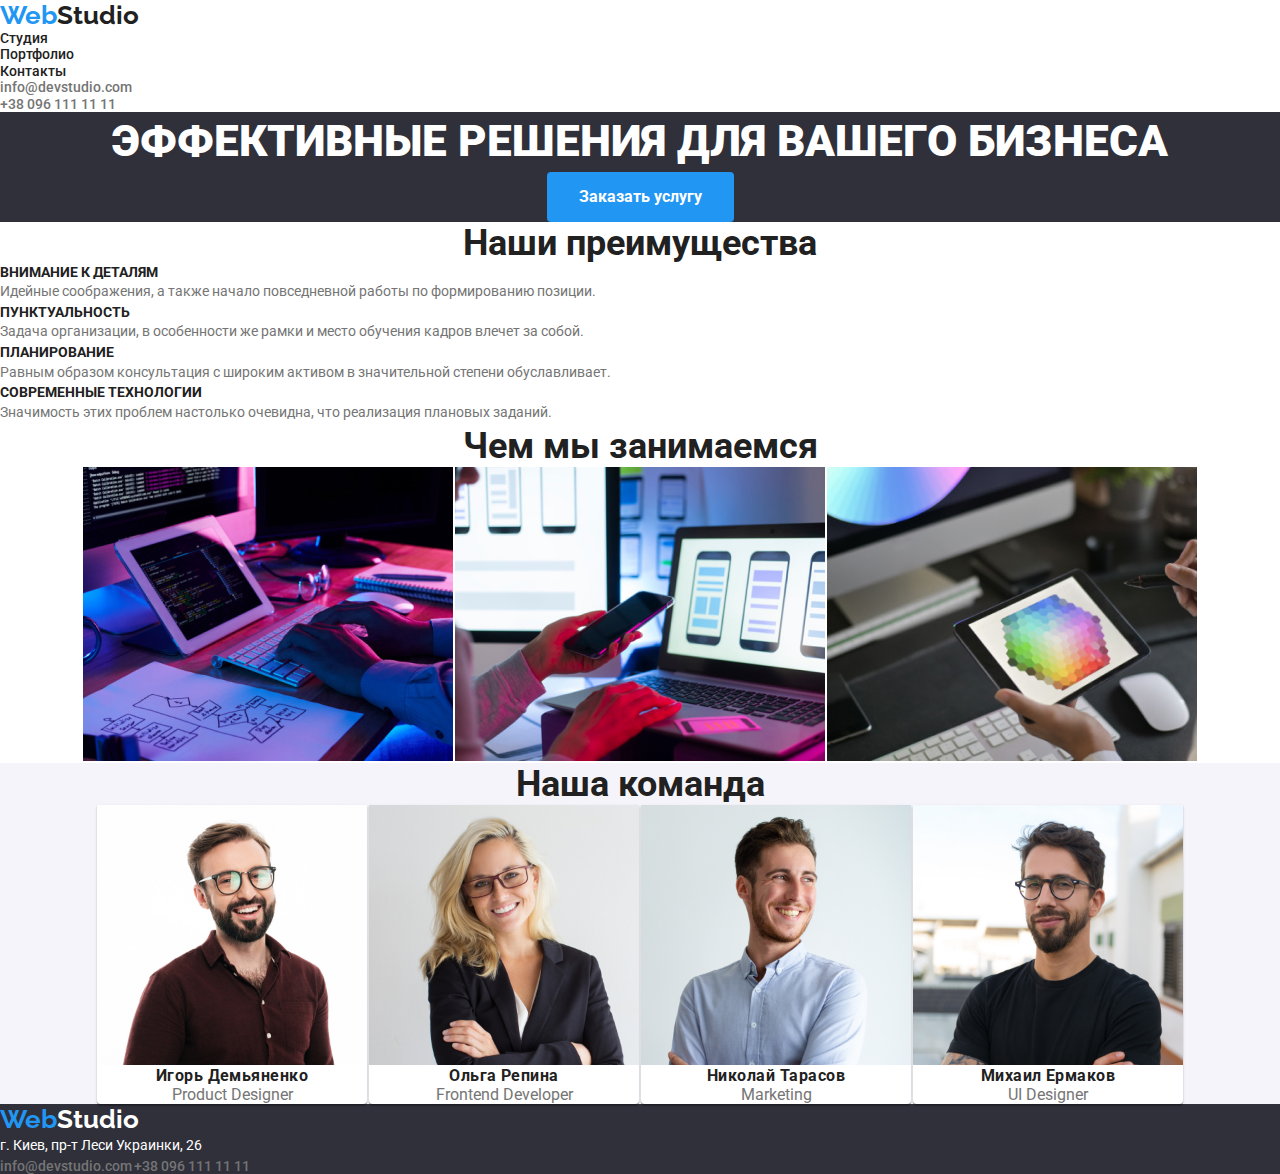
<file: index.html>
<!DOCTYPE html>
<html lang="ru">
  <head>
    <meta charset="UTF-8" />
    <meta http-equiv="X-UA-Compatible" content="IE=edge" />
    <meta name="viewport" content="width=device-width, initial-scale=1.0" />
    <title>WebStudio</title>
    <link rel="preconnect" href="https://fonts.googleapis.com" />
    <link rel="preconnect" href="https://fonts.gstatic.com" crossorigin />
    <link
      href="https://fonts.googleapis.com/css2?family=Raleway:wght@700&family=Roboto:wght@400;500;700;900&display=swap"
      rel="stylesheet"
    />
    <link rel="stylesheet" href="./css/style.css" />
  </head>
  <body>
    <header>
      <a href="#" title="WebStudio logo" class="logo logo--black">
        <span>Web</span>Studio
      </a>
      <nav class="nav">
        <ul class="nav__links">
          <li class="nav__links-item">
            <a href="./index.html" title="Cтудия" class="nav__link">Cтудия</a>
          </li>
          <li class="nav__links-item">
            <a href="./pages/portfolio.html" title="Портфолио" class="nav__link"
              >Портфолио</a
            >
          </li>
          <li class="nav__links-item">
            <a href="#" title="Контакты" class="nav__link">Контакты</a>
          </li>
        </ul>
        <ul class="nav__contacts">
          <li class="nav__contacts-item">
            <a href="mailto:info@devstudio.com" title="Email" class="nav__email"
              >info@devstudio.com</a
            >
          </li>
          <li class="nav__contacts-item">
            <a href="tel:+380961111111" title="Phone" class="nav__phone"
              >+38 096 111 11 11</a
            >
          </li>
        </ul>
      </nav>
    </header>
    <main>
      <section class="hero">
        <h1 class="hero__heading heading-primary">
          Эффективные решения для вашего бизнеса
        </h1>
        <button type="button" class="hero__btn">Заказать услугу</button>
      </section>
      <section class="section advantages">
        <h2 class="advantages__heading section-heading">Наши преимущества</h2>
        <ul class="advantages__list">
          <li class="advantages__item advantage">
            <h3 class="advantage__heading heading-tertiaty">
              Внимание к деталям
            </h3>
            <p class="advantage__desc">
              Идейные соображения, а также начало повседневной работы по
              формированию позиции.
            </p>
          </li>
          <li class="advantages__item advantage">
            <h3 class="advantage__heading heading-tertiaty">Пунктуальность</h3>
            <p class="advantage__desc">
              Задача организации, в особенности же рамки и место обучения кадров
              влечет за собой.
            </p>
          </li>
          <li class="advantages__item advantage">
            <h3 class="advantage__heading heading-tertiaty">Планирование</h3>
            <p class="advantage__desc">
              Равным образом консультация с широким активом в значительной
              степени обуславливает.
            </p>
          </li>
          <li class="advantage__item advantage">
            <h3 class="advantage__heading heading-tertiaty">
              Современные технологии
            </h3>
            <p class="advantage__desc">
              Значимость этих проблем настолько очевидна, что реализация
              плановых заданий.
            </p>
          </li>
        </ul>
      </section>
      <section class="gallery">
        <h2 class="gallery__heading section-heading">Чем мы занимаемся</h2>
        <ul class="gallery__list">
          <li class="gallery__item">
            <img
              src="./images/gallery-photo-1.jpg"
              alt="occupation image"
              class="gallery__image"
            />
          </li>
          <li class="gallery__item">
            <img
              src="./images/gallery-photo-2.jpg"
              alt="occupation image"
              class="gallery__image"
            />
          </li>
          <li class="gallery__item">
            <img
              src="./images/gallery-photo-3.jpg"
              alt="occupation image"
              class="gallery__image"
            />
          </li>
        </ul>
      </section>
      <section class="team">
        <h2 class="team__heading section-heading">Наша команда</h2>
        <ul class="team__list">
          <li class="team__member member">
            <img
              src="./images/team-4.jpg"
              alt="Игорь Демьяненко"
              class="member__photo"
            />
            <h3 class="member__name heading-tertiaty">Игорь Демьяненко</h3>
            <p class="member__position">Product Designer</p>
          </li>
          <li class="team__member member">
            <img
              src="./images/team-3.jpg"
              alt="Ольга Репина"
              class="member__photo"
            />
            <h3 class="member__name heading-tertiaty">Ольга Репина</h3>
            <p class="member__position">Frontend Developer</p>
          </li>
          <li class="team__member member">
            <img
              src="./images/team-2.jpg"
              alt="Николай Тарасов"
              class="member__photo"
            />
            <h3 class="member__name heading-tertiaty">Николай Тарасов</h3>
            <p class="member__position">Marketing</p>
          </li>
          <li class="team__member member">
            <img
              src="./images/team-1.jpg"
              alt="Михаил Ермаков"
              class="member__photo"
            />
            <h3 class="member__name heading-tertiaty">Михаил Ермаков</h3>
            <p class="member__position">UI Designer</p>
          </li>
        </ul>
      </section>
    </main>
    <footer>
      <a
        href="#"
        target="_blank"
        title="WebStudio logo"
        class="footer__logo logo logo--white"
      >
        <span>Web</span>Studio
      </a>
      <address class="footer__address address">
        <p class="address__location">г. Киев, пр-т Леси Украинки, 26</p>
        <a href="mailto:info@devstudio.com" title="Email" class="address__email"
          >info@devstudio.com</a
        >
        <a href="tel:+380961111111" title="Phone" class="address__phone"
          >+38 096 111 11 11</a
        >
      </address>
    </footer>
  </body>
</html>
</file>
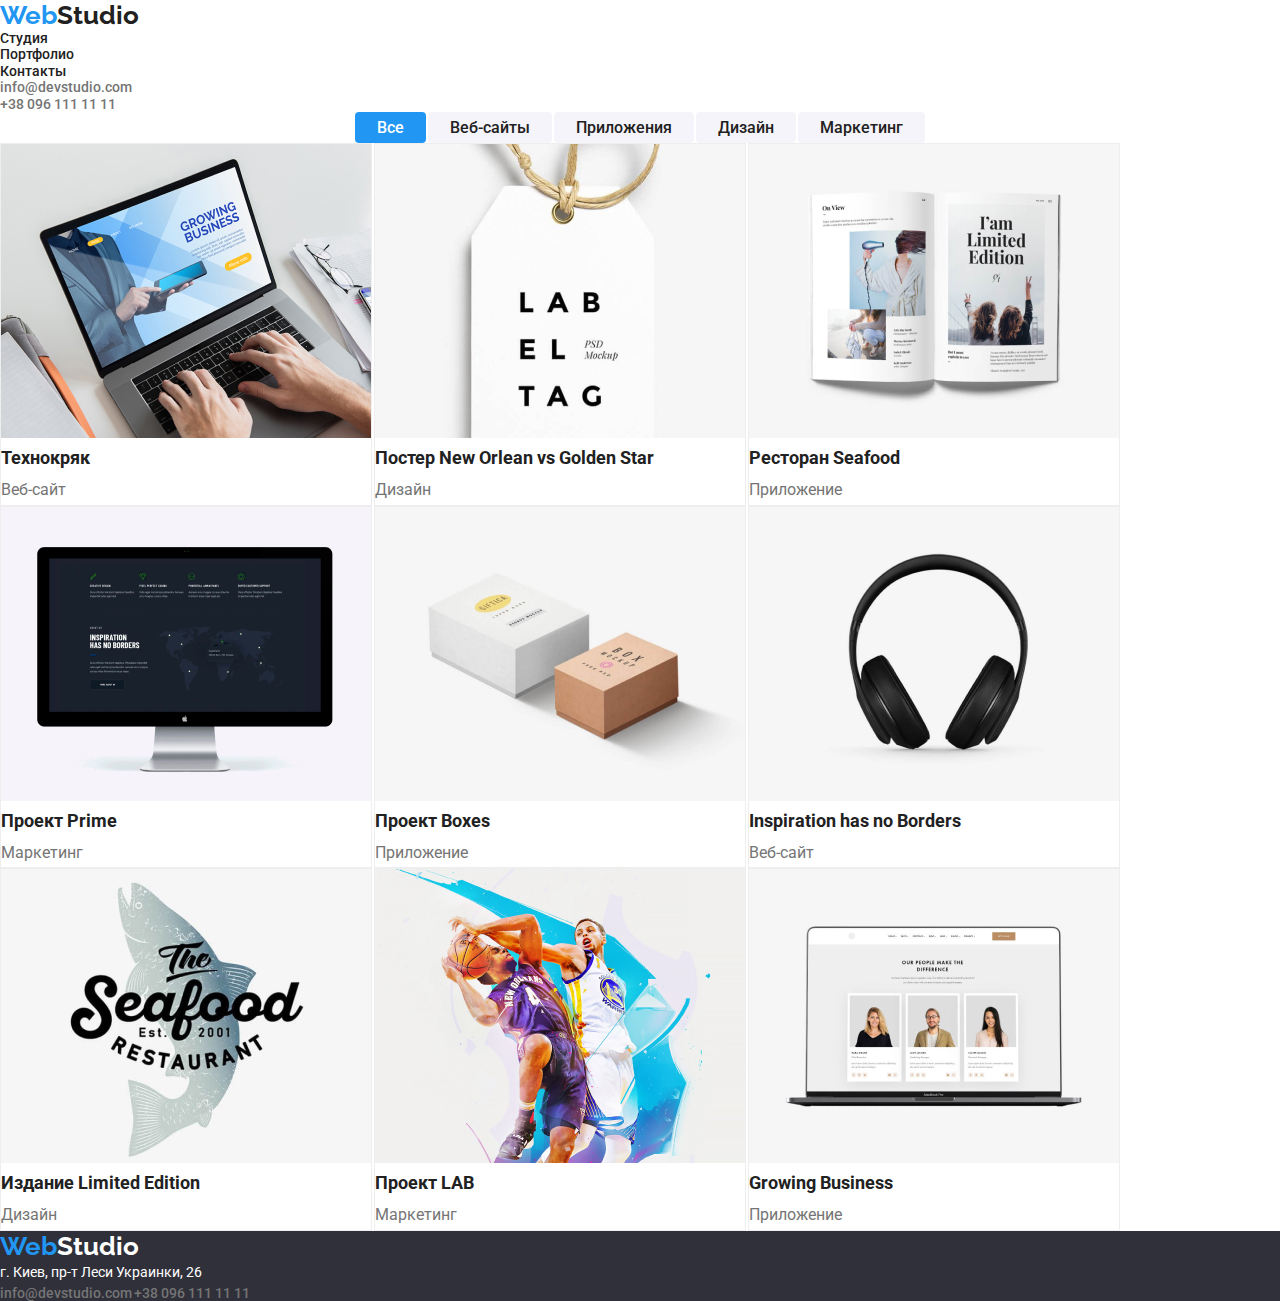
<file: pages/portfolio.html>
<!DOCTYPE html>
<html lang="ru">
  <head>
    <meta charset="UTF-8" />
    <meta http-equiv="X-UA-Compatible" content="IE=edge" />
    <meta name="viewport" content="width=device-width, initial-scale=1.0" />
    <title>Портфолио</title>
    <link rel="preconnect" href="https://fonts.googleapis.com" />
    <link rel="preconnect" href="https://fonts.gstatic.com" crossorigin />
    <link
      href="https://fonts.googleapis.com/css2?family=Raleway:wght@700&family=Roboto:wght@400;500;700;900&display=swap"
      rel="stylesheet"
    />
    <link rel="stylesheet" href="../css/style.css" />
  </head>
  <body>
    <header>
      <a href="../index.html" title="WebStudio" class="logo logo--black">
        <span>Web</span>Studio
      </a>
      <nav class="nav">
        <ul class="nav__links">
          <li class="nav__links-item">
            <a href="../index.html" title="Cтудия" class="nav__link">Cтудия</a>
          </li>
          <li class="nav__links-item">
            <a href="./portfolio.html" title="Портфолио" class="nav__link"
              >Портфолио</a
            >
          </li>
          <li class="nav__links-item">
            <a href="#" title="Контакты" class="nav__link">Контакты</a>
          </li>
        </ul>
        <ul class="nav__contacts">
          <li class="nav__contacts-item">
            <a href="mailto:info@devstudio.com" title="Email" class="nav__email"
              >info@devstudio.com</a
            >
          </li>
          <li class="nav__contacts-item">
            <a href="tel:+380961111111" title="Phone" class="nav__phone"
              >+38 096 111 11 11</a
            >
          </li>
        </ul>
      </nav>
    </header>
    <main>
      <section class="portfolio">
        <h1 class="portfolio__heading">Портфолио</h1>
        <ul class="filter">
          <li class="filter__item">
            <button type="button" class="filter__button filter__button--active">
              Все
            </button>
          </li>
          <li class="filter__item">
            <button type="button" class="filter__button">Веб-сайты</button>
          </li>
          <li class="filter__item">
            <button type="button" class="filter__button">Приложения</button>
          </li>
          <li class="filter__item">
            <button type="button" class="filter__button">Дизайн</button>
          </li>
          <li class="filter__item">
            <button type="button" class="filter__button">Маркетинг</button>
          </li>
        </ul>
        <ul class="projects">
          <li class="projects__item project">
            <img
              src="../images/portfolio-1.jpg"
              alt="Технокряк"
              class="project__img"
            />
            <div class="project__text-box">
              <h2 class="project__name">Технокряк</h2>
              <p class="project__category">Веб-сайт</p>
            </div>
          </li>
          <li class="projects__item project">
            <img
              src="../images/portfolio-2.jpg"
              alt="Постер New Orlean vs Golden Star"
              class="project__img"
            />
            <div class="project__text-box">
              <h2 class="project__name">Постер New Orlean vs Golden Star</h2>
              <p class="project__category">Дизайн</p>
            </div>
          </li>
          <li class="projects__item project">
            <img
              src="../images/portfolio-3.jpg"
              alt="Ресторан Seafood"
              class="project__img"
            />
            <div class="project__text-box">
              <h2 class="project__name">Ресторан Seafood</h2>
              <p class="project__category">Приложение</p>
            </div>
          </li>
          <li class="projects__item project">
            <img
              src="../images/portfolio-4.jpg"
              alt="Проект Prime"
              class="project__img"
            />
            <div class="project__text-box">
              <h2 class="project__name">Проект Prime</h2>
              <p class="project__category">Маркетинг</p>
            </div>
          </li>
          <li class="projects__item project">
            <img
              src="../images/portfolio-5.jpg"
              alt="Проект Boxes"
              class="project__img"
            />
            <div class="project__text-box">
              <h2 class="project__name">Проект Boxes</h2>
              <p class="project__category">Приложение</p>
            </div>
          </li>
          <li class="projects__item project">
            <img
              src="../images/portfolio-6.jpg"
              alt="Inspiration has no Borders"
              class="project__img"
            />
            <div class="project__text-box">
              <h2 class="project__name">Inspiration has no Borders</h2>
              <p class="project__category">Веб-сайт</p>
            </div>
          </li>
          <li class="projects__item project">
            <img
              src="../images/portfolio-7.jpg"
              alt="Издание Limited Edition"
              class="project__img"
            />
            <div class="project__text-box">
              <h2 class="project__name">Издание Limited Edition</h2>
              <p class="project__category">Дизайн</p>
            </div>
          </li>
          <li class="projects__item project">
            <img
              src="../images/portfolio-8.jpg"
              alt="Проект LAB"
              class="project__img"
            />
            <div class="project__text-box">
              <h2 class="project__name">Проект LAB</h2>
              <p class="project__category">Маркетинг</p>
            </div>
          </li>
          <li class="projects__item project">
            <img
              src="../images/portfolio-9.jpg"
              alt="Growing Business"
              class="project__img"
            />
            <div class="project__text-box">
              <h2 class="project__name">Growing Business</h2>
              <p class="project__category">Приложение</p>
            </div>
          </li>
        </ul>
      </section>
    </main>
    <footer>
      <a
        href="../index.html"
        title="WebStudio"
        class="footer__logo logo logo--white"
      >
        <span>Web</span>Studio
      </a>
      <address class="footer__address address">
        <p class="address__location">г. Киев, пр-т Леси Украинки, 26</p>
        <a href="mailto:info@devstudio.com" title="Email" class="address__email"
          >info@devstudio.com</a
        >
        <a href="tel:+380961111111" title="Phone" class="address__phone"
          >+38 096 111 11 11</a
        >
      </address>
    </footer>
  </body>
</html>
</file>
<file: css/style.css>
:root {
  --color-primary: #2196f3;
  --color-primary-hover: #2283d3;
  --color-heading-dark: #212121;
  --color-heading-light: #fff;
  --color-paragraph: #757575;
  --color-paragraph-light: #fff;
  --color-btn-text-light: #fff;
  --color-btn-text-dark: #212121;
  --color-project-bc: #fff;
  --color-hero-bc: #2f303a;
  --color-footer-bc: #2f303a;
  --color-team-bc: #f5f4fa;
  --color-team-member-bc: #fff;
  --color-project-border: #eeeeee;
  --color-logo-light: #fff;
  --color-logo-dark: #212121;
}

html {
  font-size: 62.5%;
  box-sizing: border-box;
}

*,
*::before,
*::after {
  margin: 0;
  padding: 0;
  box-sizing: inherit;
}

body {
  font-family: 'Roboto', sans-serif;
  color: var(--color-heading-dark);
}

.logo:link,
.logo:visited {
  font-size: 2.6rem;
  font-weight: 700;
  font-family: 'Raleway', sans-serif;
  text-decoration: none;
}

.logo span {
  color: var(--color-primary);
}

.logo--white {
  color: var(--color-logo-light);
}

.logo--black {
  color: var(--color-logo-dark);
}

.nav__links {
  list-style: none;
}

.nav__link:link,
.nav__link:visited {
  font-size: 1.4rem;
  font-weight: 500;
  line-height: 1.17;
  text-decoration: none;
  color: var(--color-heading-dark);
  transition: color 0.2s ease;
}

.nav__link:hover,
.nav__link:active,
.nav__link:focus-visible {
  color: var(--color-primary);
}

.nav__contacts {
  list-style: none;
}

.nav__contacts-item a:link,
.nav__contacts-item a:visited {
  font-size: 1.4rem;
  font-weight: 500;
  line-height: 1.17;
  text-decoration: none;
  color: var(--color-paragraph);
  transition: color 0.2s ease;
}

.nav__contacts-item a:hover,
.nav__contacts-item a:active,
.nav__contacts-item a:focus-visible {
  color: var(--color-primary);
}

footer {
  background-color: var(--color-footer-bc);
}

.address__location {
  font-size: 1.4rem;
  line-height: 1.7;
  color: var(--color-paragraph-light);
  font-style: normal;
}

.footer__address a:link,
.footer__address a:visited {
  font-size: 1.4rem;
  font-weight: 500;
  line-height: 1.17;
  font-style: normal;
  text-decoration: none;
  color: var(--color-paragraph);
  transition: color 0.2s ease;
}

.footer__address a:hover,
.footer__address a:active,
.footer__address a:focus-visible {
  color: var(--color-primary);
}

/*---------STUDIO-PAGE--------*/

.hero {
  background-color: var(--color-hero-bc);
  text-align: center;
}

.hero__heading {
  font-size: 4.4rem;
  font-weight: 900;
  line-height: 1.36;
  text-transform: uppercase;
  text-align: center;
  color: var(--color-heading-light);
}

.hero__btn {
  font-weight: 700;
  font-size: 1.6rem;
  line-height: 1.875;
  color: var(--color-btn-text-light);
  padding: 1rem 3.2rem;
  font-family: inherit;
  border: none;
  background-color: var(--color-primary);
  border-radius: 4px;
  cursor: pointer;
  transition: background-color 0.2s ease, transform 0.2s ease;
}

.hero__btn:hover,
.hero__btn:focus-visible {
  background-color: var(--color-primary-hover);
}

.hero__btn:active {
  transform: translateY(1px);
}

.section-heading {
  font-size: 3.6rem;
  line-height: 1.17;
  font-weight: 700;
  text-align: center;
  color: var(--color-heading-dark);
}

.advantage__heading {
  font-size: 1.4rem;
  line-height: 1.17;
  font-weight: 700;
  text-transform: uppercase;
  color: var(--color-heading-dark);
}

.advantages__list {
  list-style: none;
}

.advantage__desc {
  font-size: 1.4rem;
  line-height: 1.7;
  color: var(--color-paragraph);
}
.gallery {
  text-align: center;
}

.gallery__list {
  list-style: none;
}

.gallery__item {
  display: inline-block;
  max-width: 37rem;
  height: auto;
}

.gallery__image {
  width: 100%;
  height: auto;
}

.team {
  background-color: var(--color-team-bc);
  text-align: center;
}

.team__list {
  list-style: none;
}

.member {
  display: inline-block;
  background-color: var(--color-team-member-bc);
  box-shadow: 0px 1px 3px rgba(0, 0, 0, 0.12), 0px 1px 1px rgba(0, 0, 0, 0.14),
    0px 2px 1px rgba(0, 0, 0, 0.2);
  border-radius: 0px 0px 4px 4px;
}

.member__photo {
  max-width: 27rem;
  height: 26rem;
}

.member__name {
  font-size: 1.6rem;
  line-height: 1.18;
  letter-spacing: 0.03em;
  text-align: center;
  color: var(--color-heading-dark);
}

.member__position {
  font-size: 1.6rem;
  line-height: 1.17;
  color: var(--color-paragraph);
  text-align: center;
}

/*---------PORTFOLIO-PAGE--------*/
.filter {
  list-style: none;
  text-align: center;
}

.filter__item {
  display: inline-block;
}

.filter__button {
  border: none;
  font-family: inherit;
  background-color: var(--color-team-bc);
  font-weight: 500;
  font-size: 1.6rem;
  color: var(--color-btn-text-dark);
  padding: 6px 2.2rem;
  border-radius: 4px;
  cursor: pointer;
  transition: background-color 0.2s ease, transform 0.2s ease,
    box-shadow 0.2s ease;
}

.filter__button:hover,
.filter__button:focus-visible {
  box-shadow: 0px 3px 1px rgba(0, 0, 0, 0.1), 0px 1px 2px rgba(0, 0, 0, 0.08),
    0px 2px 2px rgba(0, 0, 0, 0.12);
  transform: translateY(-1px);
}

.filter__button--active {
  background-color: var(--color-primary);
  color: var(--color-btn-text-light);
}
.portfolio__heading {
  display: none;
}

.projects {
  list-style: none;
}

.projects__item {
  display: inline-block;
  background-color: var(--color-project-bc);
  border: 1px solid var(--color-project-border);
}

.project__img {
  width: 100%;
}

.project__name {
  font-weight: 700;
  font-size: 1.8rem;
  line-height: 2;
  color: var(--color-heading-dark);
}

.project__category {
  font-size: 1.6rem;
  line-height: 1.8;
  color: var(--color-paragraph);
}
</file>
